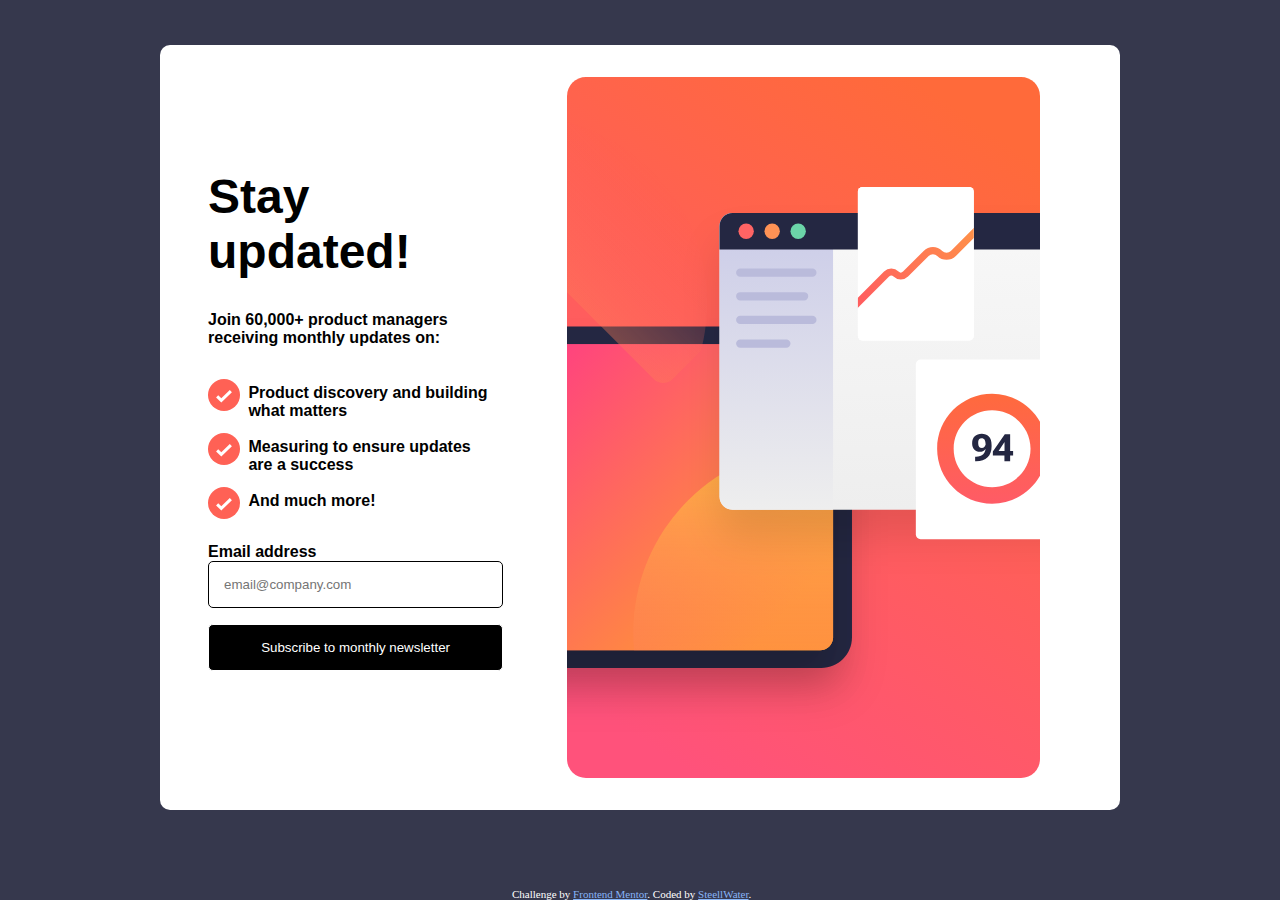
<file: index.html>
<!DOCTYPE html>
<html lang="en">
<head>
  <meta charset="UTF-8">
  <meta name="viewport" content="width=device-width, initial-scale=1.0"> <!-- displays site properly based on user's device -->

  <link rel="icon" type="image/png" sizes="32x32" href="./assets/images/favicon-32x32.png">
  <link rel="stylesheet" href="styles.css">

  <title>Frontend Mentor | Newsletter sign-up form with success message</title>
  
</head>
<body>

  <!-- Sign-up form start -->
  <main id="main">
    <div id="signup">
      <h1>Stay updated!</h1>
      <div id="join">
        <p>Join 60,000+ product managers receiving monthly updates on:</p>
        <ul>
          <li><img class="icon-list" src="assets\images\icon-list.svg" alt="icon-list"><p class="list-text">Product discovery and building what matters</p></li>
          <li><img class="icon-list" src="assets\images\icon-list.svg" alt="icon-list"><p class="list-text">Measuring to ensure updates are a success</p></li>
          <li><img class="icon-list" src="assets\images\icon-list.svg" alt="icon-list"><p class="list-text">And much more!</p></li>
        </ul>
      </div>
      
      <!--  <form action="onsuccess.html" method="post">  -->
      <form action="" method="post" onsubmit="validateForm()">
        <ul>
          <li class="email-label"><label for="email">Email address</label></li>
          <li id="email-list"><input type="email" id="email" name="email" placeholder="email@company.com"></li>
          <li><button id="submit" type="submit" formaction="">Subscribe to monthly newsletter</button></li>
          <!--<li id="submit-list"><input type="submit" id="submit" name="submit" value="Subscribe to monthly newsletter"></li>-->
        </ul>
      </form>
    </div>
    <img id="img-illustration" src="assets\images\illustration-sign-up-desktop.svg" alt="desktop signup illustration">
  </main>
    <!-- Sign-up form end -->

    <!-- Success message start -->
  
    <div id="on-success">
      <img class="icon-on-success" src="assets\images\icon-list.svg" alt="icon-list">
      <h1>Thanks for subscribing!</h1>
      <p id="confirmation-text">A confirmation email has been sent to <b id="confirmed-email">ash@loremcompany.com</b>.</br>Please open it and click the button inside to confirm your subscription.</p>
      <button type="submit" id="dismiss-button" onclick="dismiss()">Dismiss message</button>
    </div>
    <!--
    -->
    <!-- Success message end -->
      
  <div class="attribution">
    Challenge by <a href="https://www.frontendmentor.io?ref=challenge" target="_blank">Frontend Mentor</a>. 
    Coded by <a href="https://github.com/SteellWater">SteellWater</a>.
  </div>

  <script>
    function validateForm() {
        const email = document.getElementById("email").value;
        //alert(email);
        if(email == "")
        document.getElementById("confirmed-email").innerHTML = "ash@loremcompany.com";
        else
          document.getElementById("confirmed-email").innerHTML = email;
        const main = document.getElementById("main");
        const onSuccess = document.getElementById("on-success");
        main.innerHTML = '';
        onSuccess.style.display="block";
    }
    function dismiss() {
      location.reload();
    }
  </script>
</body>
</html>
</file>
<file: styles.css>
* {
    box-sizing: border-box;
    margin: 0;
    padding: 0;
}
@font-face {
    font-family: Roboto-bold;
    src: url("https://mdn.github.io/css-examples/web-fonts/VeraSeBd.ttf"), sans-serif;
}
body {
    background-color: #36384D;
    /*padding: 5dvh 10rem;*/
    margin: 5dvh 10rem;
}
main {
    max-height: max-content;
    /*display: none;*/
    display: grid;
    grid-template-columns: auto auto;
    grid-template-rows: auto auto auto;
    column-gap: 2rem;
    padding: 0 3rem;
    background-color: white;
    border-radius: 10px;
}

#img-illustration {
    grid-row: 1 / 4;
    height: 85dvh;
    padding: 2rem;
    display: block;
}

#signup {
    /*background-color: #FF634D;*/
    grid-row: 2 / 3;
    /*padding: 5rem 5rem;*/
    font-size: 1rem;
    font-weight: bolder;
    font-family: 'Lucida Sans', 'Lucida Sans Regular', 'Lucida Grande', 'Lucida Sans Unicode', Geneva, Verdana, sans-serif;
}
#signup h1, #on-success h1 {
    font-size: 3rem;
    font-family: 'Lucida Sans', 'Lucida Sans Regular', 'Lucida Grande', 'Lucida Sans Unicode', Geneva, Verdana, sans-serif;
}
#join p:first-child, #on-success p {
    padding-top: 2rem;
    padding-bottom: 2rem;
}
#join ul {
    /*background-color: aqua;*/
    list-style-type: none;
}
#join ul li {
    padding-bottom: 0.5rem;
    display: grid;
    grid-template-columns: 2% auto;
    column-gap: 10%;
    grid-template-rows: auto auto auto;
}
.icon-list {
    /*background-color: blueviolet;*/
    display: inline;
    width: 2rem;
    grid-column: 1 / 2;
}
.list-text {
    vertical-align: middle;
    grid-column: 2 / 3;
    display: inline-block;
    padding: 5px;
    /*background-color: #4da0ff;*/
}
form ul {
    list-style-type: none;
}
.email-label {
    padding-top: 1rem;
    padding-bottom: 0;
}
form ul li {
    padding-bottom: 1rem;
}
#email, #submit, #dismiss-button {
    width: 100%;
    padding: 15px;
    border: 1px solid;
    border-radius: 5px;
}
#submit, #dismiss-button {
    /*background-color: #FF634D;*/
    background-color: black;
    border: 1px solid;
    color: white;
}
#email:hover {
    cursor: pointer;
}
#email-list:hover ~ li #submit {
    background: linear-gradient(45deg, #FC5475, #FF634D);
    cursor: pointer;
}
#submit:hover, #dismiss-button:hover {
    background: linear-gradient(45deg, #FC5475, #FF634D);
    cursor: pointer;
}

#on-success {
    display: none;
    width: 25rem;
    margin: 5rem auto;
}
#on-sucess p {
    padding: 0 5rem;
}
.icon-on-success {
    width: 5rem;
    padding-bottom: 2rem;
}

.attribution {
    font-size: 11px;
    text-align: center;
    color: white;
    position: absolute;
    bottom: 0;
    left: 40%;
}
.attribution a {
    color: #87b4f7;
    /*color: hsl(228, 45%, 44%);*/
}

@media screen and (max-device-width: 800px) {
    body {
        /*background-color: beige;*/
        padding: unset;
        margin: unset;
    }
    main {
        display: block;
        width: 100%;
        padding: 0 2rem;
        /*height: 100dvh;*/
        /*grid-template-columns: 100%;*/
        /*background-color: beige;*/
    }
    #img-illustration {
        display: none;
    }
    #signup {
        width: 100%;
        /*background-color: aqua;*/
    }
    #signup::before {
        /*content: url(assets/images/illustration-sign-up-mobile.svg);*/
        content: "";
        background-image: url('assets/images/illustration-sign-up-mobile.svg');
        display: block;
        background-size: cover;
        border-radius: 0 0 10px 10px;
        background-repeat: no-repeat;
        padding: 10rem;
        margin-bottom: 2rem;
        /*background-color: blue;*/
    }
    /*#signup::before, #signup::after {
        display: inline-block;
        background-color: blueviolet;
    }*/
    #signup h1 {
        font-size: 2.5rem;
        padding-top: 5rem;
    }
    #signup h1, #signup #join, #signup form {
        padding: 0 1rem;
    }
    #on-success {
        position: relative;
        top: 0;
        width: 50%;
        height: 100dvh;
        margin: 0 auto;
        padding: 0 1rem;
        /*background-color: brown;*/
    }    
    .icon-on-success {
        width: 5rem;
        padding-top: 5rem;
        padding-bottom: 2rem;
    }
    #on-success h1 {
        font-size: 2.5rem;
    }
    #on-sucess p {
        font-size: 0.8rem;
        padding: 0 5rem;
    }
    #dismiss-button {
        position: absolute;
        bottom: 0;
        width: 90%;
        margin: 1rem auto;
    }
    .attribution {
        display: none;
    }
}
</file>
